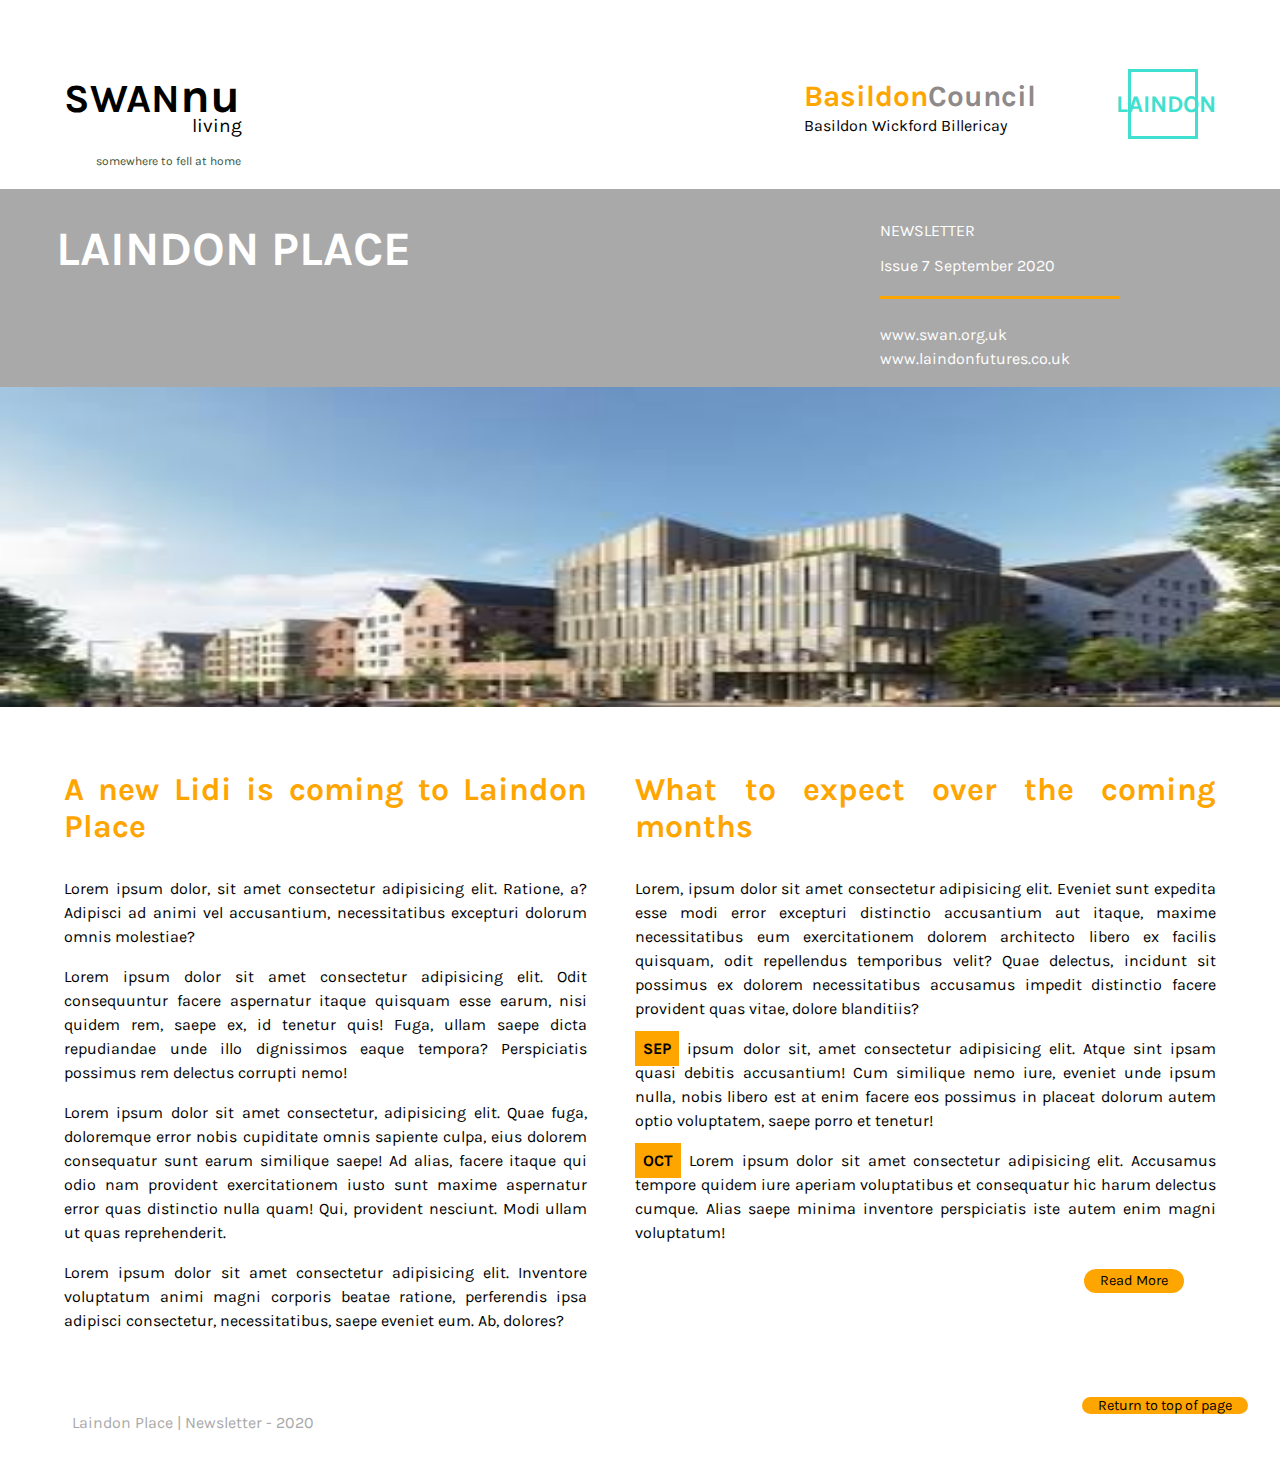
<file: index.html>
<html lang="en">
  <head>
    <meta charset="UTF-8" />
    <meta name="viewport" content="width=device-width, initial-scale=1.0" />
    <link rel="stylesheet" href="styles/styles.css" />
    <link
      href="https://fonts.googleapis.com/css2?family=Karla:wght@400;700&display=swap"
      rel="stylesheet"
    />
    <title>Laindon Link Newsletter</title>
  </head>
  <body>
    <id="top"></id>
    <div class="container-wrapper">
      <div class="header">
        <ul class="logo-left">
          <li>
            <h1 class="swan-logo">SWAN<span>nu</span></h1>
            <p class="living">living</p>
            <p class="comment">somewhere to fell at home</p>
          </li>
         </ul>
         <ul class="logo-right">
          <li>
            <h3 class="basildon-logo">Basildon<span>Council</span></h3>
            <p class="bas-logo">Basildon Wickford Billericay</p>
          </li>
          <li>
            <h3 class="laindon-logo">LAINDON</h3>
            <div class="l-logo"></div>
          </li>
        </ul>
      </div>
      <div class="top-banner">
        <ul class="logo-laindon">
          <li>
            <h1>LAINDON PLACE</h1>
          </li>
        </ul>
        <ul class="nl">
          <li>
            <p>NEWSLETTER</p>
            <p>Issue 7 September 2020</p>
            <div class="line"></div>
            <a href="https://www.swan.org.uk">www.swan.org.uk</a>
            <br>
            <a href="https://www.laindonfutures.co.uk">www.laindonfutures.co.uk</a>
          </ul>
        </ul>
      </div>
      <div class="main-image">
        <img src="images/town-centre.jpg" alt="" />
      </div>
      <div class="main-text">
        <div class="left-text">
          <h3>A new Lidi is coming to Laindon Place</h3>
          <p>
            Lorem ipsum dolor, sit amet consectetur adipisicing elit. Ratione, a?
            Adipisci ad animi vel accusantium, necessitatibus excepturi dolorum
            omnis molestiae?
          </p>
          <p>
            Lorem ipsum dolor sit amet consectetur adipisicing elit. Odit
            consequuntur facere aspernatur itaque quisquam esse earum, nisi quidem
            rem, saepe ex, id tenetur quis! Fuga, ullam saepe dicta repudiandae
            unde illo dignissimos eaque tempora? Perspiciatis possimus rem
            delectus corrupti nemo!
          </p>
          <p>
            Lorem ipsum dolor sit amet consectetur, adipisicing elit. Quae fuga,
            doloremque error nobis cupiditate omnis sapiente culpa, eius dolorem
            consequatur sunt earum similique saepe! Ad alias, facere itaque qui
            odio nam provident exercitationem iusto sunt maxime aspernatur error
            quas distinctio nulla quam! Qui, provident nesciunt. Modi ullam ut
            quas reprehenderit.
          </p>
          <p>
            Lorem ipsum dolor sit amet consectetur adipisicing elit. Inventore
            voluptatum animi magni corporis beatae ratione, perferendis ipsa
            adipisci consectetur, necessitatibus, saepe eveniet eum. Ab, dolores?
          </p>
        </div>
        <div class="right-text">
          <h3>What to expect over the coming months</h3>
          <p>
            Lorem, ipsum dolor sit amet consectetur adipisicing elit. Eveniet sunt
            expedita esse modi error excepturi distinctio accusantium aut itaque,
            maxime necessitatibus eum exercitationem dolorem architecto libero ex
            facilis quisquam, odit repellendus temporibus velit? Quae delectus,
            incidunt sit possimus ex dolorem necessitatibus accusamus impedit
            distinctio facere provident quas vitae, dolore blanditiis?
          </p>
          <p>
            <span class="month">SEP</span> ipsum dolor sit, amet consectetur
            adipisicing elit. Atque sint ipsam quasi debitis accusantium! Cum
            similique nemo iure, eveniet unde ipsum nulla, nobis libero est at
            enim facere eos possimus in placeat dolorum autem optio voluptatem,
            saepe porro et tenetur!
          </p>
          <p>
            <span class="month">OCT</span>
            Lorem ipsum dolor sit amet consectetur adipisicing elit. Accusamus
            tempore quidem iure aperiam voluptatibus et consequatur hic harum
            delectus cumque. Alias saepe minima inventore perspiciatis iste autem
            enim magni voluptatum!
            <br>
            <br>
            <a class="rm" href="sup.html">Read More</a>

          </p>
        </div>
      </div>
      <div class="footer">
        <ul>
          <li>
            <p>Laindon Place | Newsletter - 2020</p>
          </li>
        </ul>
        <ul>
          <li>
            <a class="button" href="#top">Return to top of page</a>
          </li>
        </ul>
    </div>
    </div>
   </body>
</html>
</file>
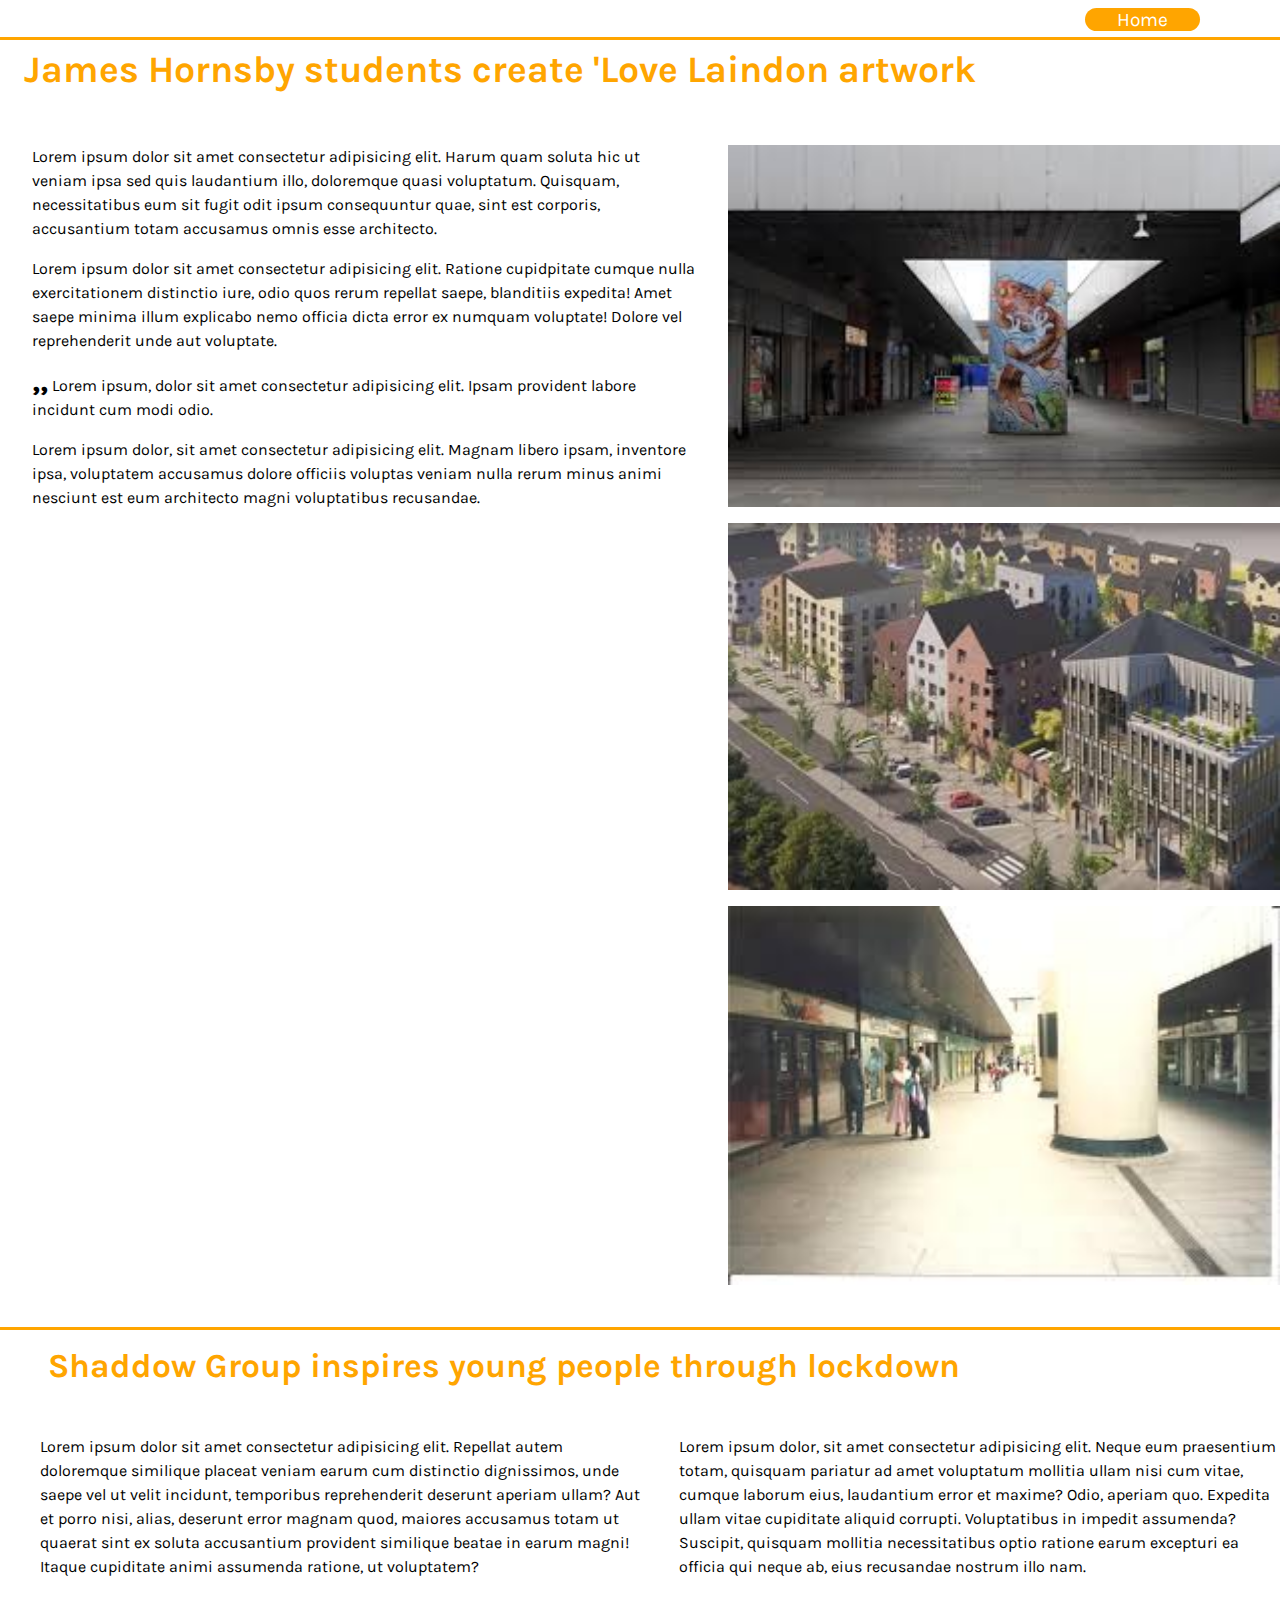
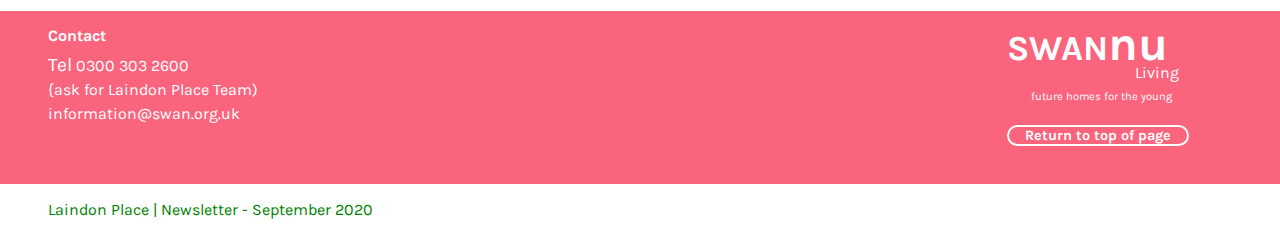
<file: sup.html>
<html lang="en">
  <head>
    <meta charset="UTF-8" />
    <meta name="viewport" content="width=device-width, initial-scale=1.0" />
    <link
      href="https://fonts.googleapis.com/css2?family=Karla:wght@400;700&display=swap"
      rel="stylesheet"
    />
    <link rel="stylesheet" href="styles/sup.css" />
    <title>Laindon link Page2</title>
  </head>
  <body>
    <id="top">
    <div class="wrapper-container">
      <div class="top-header">
        <a class="home" href="index.html">Home</a>
        <h3>James Hornsby students create 'Love Laindon artwork</h3>
      </div>
      <div class="side-text">
        <p>
          Lorem ipsum dolor sit amet consectetur adipisicing elit. Harum quam
          soluta hic ut veniam ipsa sed quis laudantium illo, doloremque quasi
          voluptatum. Quisquam, necessitatibus eum sit fugit odit ipsum
          consequuntur quae, sint est corporis, accusantium totam accusamus
          omnis esse architecto.
        </p>
        <p>
          Lorem ipsum dolor sit amet consectetur adipisicing elit. Ratione
          cupidpitate cumque nulla exercitationem distinctio iure, odio quos
          rerum repellat saepe, blanditiis expedita! Amet saepe minima illum
          explicabo nemo officia dicta error ex numquam voluptate! Dolore vel
          reprehenderit unde aut voluptate.
        </p>
        <p>
          <span>,,</span> Lorem ipsum, dolor sit amet consectetur adipisicing
          elit. Ipsam provident labore incidunt cum modi odio.
        </p>
        <p>
          Lorem ipsum dolor, sit amet consectetur adipisicing elit. Magnam
          libero ipsam, inventore ipsa, voluptatem accusamus dolore officiis
          voluptas veniam nulla rerum minus animi nesciunt est eum architecto
          magni voluptatibus recusandae.
        </p>
      </div>
      <div class="image-1">
        <img src="images/image-1.jpg" alt="" />
      </div>
      <div class="image-2">
        <img src="images/image-2.jpg" alt="" />
      </div>
      <div class="image-3">
        <img src="images/image-3.jpg" alt="" />
      </div>
      <div class="main-text">
        <h3>Shaddow Group inspires young people through lockdown</h3>
        <ul>
          <li class="left-text">
            <p>
              Lorem ipsum dolor sit amet consectetur adipisicing elit. Repellat
              autem doloremque similique placeat veniam earum cum distinctio
              dignissimos, unde saepe vel ut velit incidunt, temporibus
              reprehenderit deserunt aperiam ullam? Aut et porro nisi, alias,
              deserunt error magnam quod, maiores accusamus totam ut quaerat
              sint ex soluta accusantium provident similique beatae in earum
              magni! Itaque cupiditate animi assumenda ratione, ut voluptatem?
            </p>
          </li>
          <li class="right-text">
            <p>
              Lorem ipsum dolor, sit amet consectetur adipisicing elit. Neque
              eum praesentium totam, quisquam pariatur ad amet voluptatum
              mollitia ullam nisi cum vitae, cumque laborum eius, laudantium
              error et maxime? Odio, aperiam quo. Expedita ullam vitae
              cupiditate aliquid corrupti. Voluptatibus in impedit assumenda?
              Suscipit, quisquam mollitia necessitatibus optio ratione earum
              excepturi ea officia qui neque ab, eius recusandae nostrum illo
              nam.
            </p>
          </li>
        </ul>
      </div>
      <div class="bottom-banner">
        <ul class="contact">
          <li>
            <h4>Contact</h4>
            <p><span>Tel</span> 0300 303 2600</p>
            <p>{ask for Laindon Place Team)</p>
            <a href="mailto:information@swan.org.uk">information@swan.org.uk</a>
          </li>
          <li class="logo">
            <h2>SWAN<span class="small">nu</span></h2>
            <p class="living">Living</p>
            <p class="statement">future homes for the young</p>
            <a class="button" href="#top">Return to top of page</a>
          </li>
        </ul>
      </div>
      <div class="footer">
        <p>Laindon Place | Newsletter - September 2020</p>
      </div>
    </div>
  </body>
</html>
</file>
<file: styles/styles.css>
body {
  margin: 0;
  padding: 0;
  font-family: "Karla", sans-serif;
  max-width: 1440px;
}
.container-wrapper {
  display: grid;
  width: 1440x;
  grid-template-columns: repeat(2, auto);
  grid-auto-rows: minmax(50x, 1fr);
  margin: 0 auto;
  grid-template-areas:
    "header" "header"
    "top-banner" "top-banner"
    "main-image" "main-image"
    "main-text" "main-text"
    "footer" "footer";
}
.header {
  grid-area: header;
  display: flex;
  justify-content: space-between;
}
.logo-left {
  list-style: none;
  line-height: 0rem;
  padding: 0;
}
.swan-logo {
  font-size: 2.5rem;
  margin-left: 4rem;
  margin-top: 5rem;
}
.swan-logo span {
  font-size: 3rem;
}
.logo-left .living {
  margin-left: 12rem;
  font-size: 1.2rem;
}
.logo-left .comment {
  font-size: 0.75rem;
  margin-left: 6rem;
  padding-top: 1rem;
  color: #365236;
}
.logo-right {
  list-style: none;
  display: flex;
  justify-content: space-around;
  line-height: 0rem;
  margin-right: 4rem;
  position: relative;
}
.logo-right .basildon-logo {
  color: orange;
  font-size: 1.85rem;
  margin-right: 5rem;
  margin-top: 5rem;
}
.logo-right .basildon-logo span {
  color: #8f8a8a;
}
.logo-right .laindon-logo {
  color: turquoise;
  font-size: 1.5rem;
  margin-top: 5.5rem;
}
.logo-right .l-logo {
  border: turquoise solid 3px;
  height: 4rem;
  width: 4rem;
  position: absolute;
  top: 3.3rem;
  right: 1.1rem;
}
.top-banner {
  background-color: darkgrey;
  color: white;
  grid-area: top-banner;
  display: flex;
  justify-content: space-between;
}
.top-banner .logo-laindon {
  list-style: none;
  font-size: 1.5rem;
  margin: 0 0 0 3.5rem;
  padding: 0;
}
.nl {
  list-style: none;
  margin-right: 10rem;
}
.line {
  height: 5px;
  width: 15rem;
  border-bottom: solid orange 3px;
  margin: 0em;
  margin-bottom: 1.5rem;
}
.nl li a {
  color: white;
  text-decoration: none;
  line-height: 1.5rem;
}
.nl li a:hover {
  background-color: white;
  color: black;
}
.main-image img {
  width: 100%;
  height: 20rem;
}
.main-image {
  grid-area: main-image;
  display: flex;
}
.main-text {
  grid-area: main-text;
  display: flex;
  justify-content: space-between;
}
.main-text .left-text {
  padding: 2rem 1.5rem 2rem 4rem;
  text-align: justify;
}
.main-text .right-text {
  padding: 2rem 4rem 2rem 1.5rem;
  text-align: justify;
}
.main-text .left-text h3 {
  color: orange;
  font-size: 2rem;
}
.main-text .right-text h3 {
  color: orange;
  font-size: 2rem;
}
.main-text p {
  line-height: 1.5rem;
}
.main-text .right-text .month {
  background-color: orange;
  padding: 0.5rem;
  font-weight: bolder;
  font-size: 1rem;
}
.main-text .right-text .rm {
  text-decoration: none;
  font-size: 0.9rem;
  background-color: orange;
  color: black;
  padding-left: 1rem;
  padding-right: 1rem;
  border-radius: 20rem;
  float: right;
  margin-right: 2rem;
}
.main-text .right-text .rm:hover {
  background-color: darkgrey;
  color: white;
}
.footer {
  display: flex;
  justify-content: space-between;
}

.footer {
  grid-area: footer;
}
.footer ul {
  list-style: none;
}
.footer p {
  color: darkgray;
  margin-left: 2rem;
  margin-bottom: 2rem;
}
.footer .button {
  text-decoration: none;
  font-size: 0.9rem;
  background-color: orange;
  color: black;
  padding-left: 1rem;
  padding-right: 1rem;
  border-radius: 20rem;
  float: right;
  margin-right: 2rem;
  margin-bottom: 1rem;
}
.footer .button:hover {
  background-color: darkgrey;
  color: white;
}
@media screen and (max-width: 860px) {
  .container-wrapper {
    display: grid;
    width: 1440x;
    grid-template-columns: repeat(2, auto);
    grid-auto-rows: minmax(50x, 1fr);
    margin: 0 auto;
    grid-template-areas:
      "header" "header"
      "top-banner" "top-banner"
      "main-image" "main-image"
      "main-text"
      "footer" "footer";
  }
  .main-text {
    grid-area: main-text;
    display: block;
  }
  .main-text .left-text {
    padding: 1rem 3rem 0rem 3rem;
    text-align: justify;
  }
  .main-text .right-text {
    padding: 0rem 3rem 2rem 3rem;
    text-align: justify;
  }
  .main-text {
    background-color: lightblue;
  }
}
</file>
<file: styles/sup.css>
body {
  font-family: "Karla", sans-serif;
  padding: 0;
  margin: 0px;
}
.wrapper-container {
  display: grid;
  grid-template-columns: repeat(2, auto);
  grid-auto-rows: minmax(50x, 1fr);
  margin: 0 auto;
  grid-template-areas:
    "top-header top-header"
    "side-text image-1"
    "side-text image-2"
    "side-text image-3"
    "main-text main-text"
    "bottom-banner bottom-banner"
    "footer footer";
}
.top-header {
  grid-area: top-header;
  font-size: 2rem;
  color: orange;
}
.home {
  text-decoration: none;
  float: right;
  background-color: orange;
  color: white;
  padding: 0 2rem 0 2rem;
  margin-top: 0.5rem;
  margin-right: 5rem;
  font-size: 1.2rem;
  border-radius: 25rem;
}
.home:hover {
  color: black;
  background-color: white;
  border: 2px black solid;
}
.top-header h3 {
  padding-left: 1.5rem;
  padding-top: 0.5rem;
  border-top: orange 3px solid;
}
.side-text {
  grid-area: side-text;
  padding: 0 2em 0 2em;
}
.side-text p {
  line-height: 1.5rem;
}
.side-text span {
  padding-bottom: 0.5rem;
  font-size: 2rem;
  font-weight: bolder;
}
.image-1 {
  grid-area: image-1;
  margin-top: 1rem;
}
.image-1 img {
  display: inline-block;
  width: 100%;
  height: fit-content;
}
.image-2 {
  grid-area: image-2;
  margin-top: 1rem;
}

.image-2 img {
  display: block;
  width: 100%;
  height: fit-content;
}
.image-3 {
  grid-area: image-3;
  margin-top: 1rem;
  margin-bottom: 0.5rem;
}
.image-3 img {
  display: block;
  width: 100%;
  height: fit-content;
}
.main-text {
  grid-area: main-text;
}
.main-text h3 {
  border-top: orange 3px solid;
  padding-top: 1rem;
  padding-left: 3rem;
  font-size: 2.1rem;
  color: orange;
}
.main-text ul {
  list-style: none;
  display: flex;
  justify-content: space-around;
  line-height: 1.5rem;
}
.main-text .left-text {
  padding-right: 1rem;
}
.main-text .right-text {
  padding-left: 1rem;
}
.bottom-banner {
  background-color: #fa647d;
  grid-area: bottom-banner;
  color: white;
}
.bottom-banner ul {
  list-style: none;
  padding: 0;
  margin: 0;
  display: flex;
  justify-content: space-between;
}
.bottom-banner .contact {
  line-height: 0.5rem;
  padding-left: 3rem;
  padding-bottom: 1.5rem;
}
.bottom-banner .contact span {
  font-size: 1.2rem;
}
.bottom-banner .contact a {
  color: white;
  text-decoration: none;
}
.bottom-banner .contact a:hover {
  color: red;
  background-color: white;
}
.logo h2 {
  font-size: 2.2rem;
  padding-bottom: 0em;
  padding-right: 7rem;
  margin-bottom: 0em;
}
.logo h2 .small {
  font-size: 3rem;
}
.logo .living {
  padding-left: 8rem;
}
.logo .statement {
  font-size: 0.7rem;
  padding-left: 1.5rem;
}
.button {
  background-color: #fa647d;
  color: white;
  border: 2px solid white;
  line-height: 3rem;
  padding-left: 1rem;
  padding-right: 1rem;
  border-radius: 10rem;
  font-size: 0.9rem;
  font-weight: bold;
}
.button:hover {
  background-color: white;
  border: 2px solid black;
}
.logo .footer {
  background-color: orange;
  grid-area: footer;
  border: ;
}
.footer p {
  color: green;
  padding-left: 3rem;
}
@media screen and (max-width: 500px) {
  .wrapper-container {
    display: grid;
    grid-template-columns: repeat(1, auto);
    grid-auto-rows: minmax(50x, 1fr);
    margin: 1rem 1rem 1rem;
    grid-template-areas:
      "top-header"
      "side-text"
      "image-1"
      "image-2"
      "image-3"
      "main-text"
      "bottom-banner"
      "footer";
  }
  .main-text ul {
    list-style: none;
    display: block;
    line-height: 1.5rem;
  }
  .main-text .left-text {
    padding-right: 0rem;
    text-align: justify;
    margin-right: 1.5em;
  }
  .main-text .right-text {
    padding: left 0;
    margin-right: 1.5rem;
    text-align: justify;
  }

  .bottom-banner ul {
    list-style: none;
    padding: 0;
    margin-right: 2rem;
    display: block;
    text-align: center;
  }
  .logo h2 {
    font-size: 2.2rem;
    padding-bottom: 0em;
    padding-right: 0;
    margin-bottom: 0em;
  }
}
</file>
